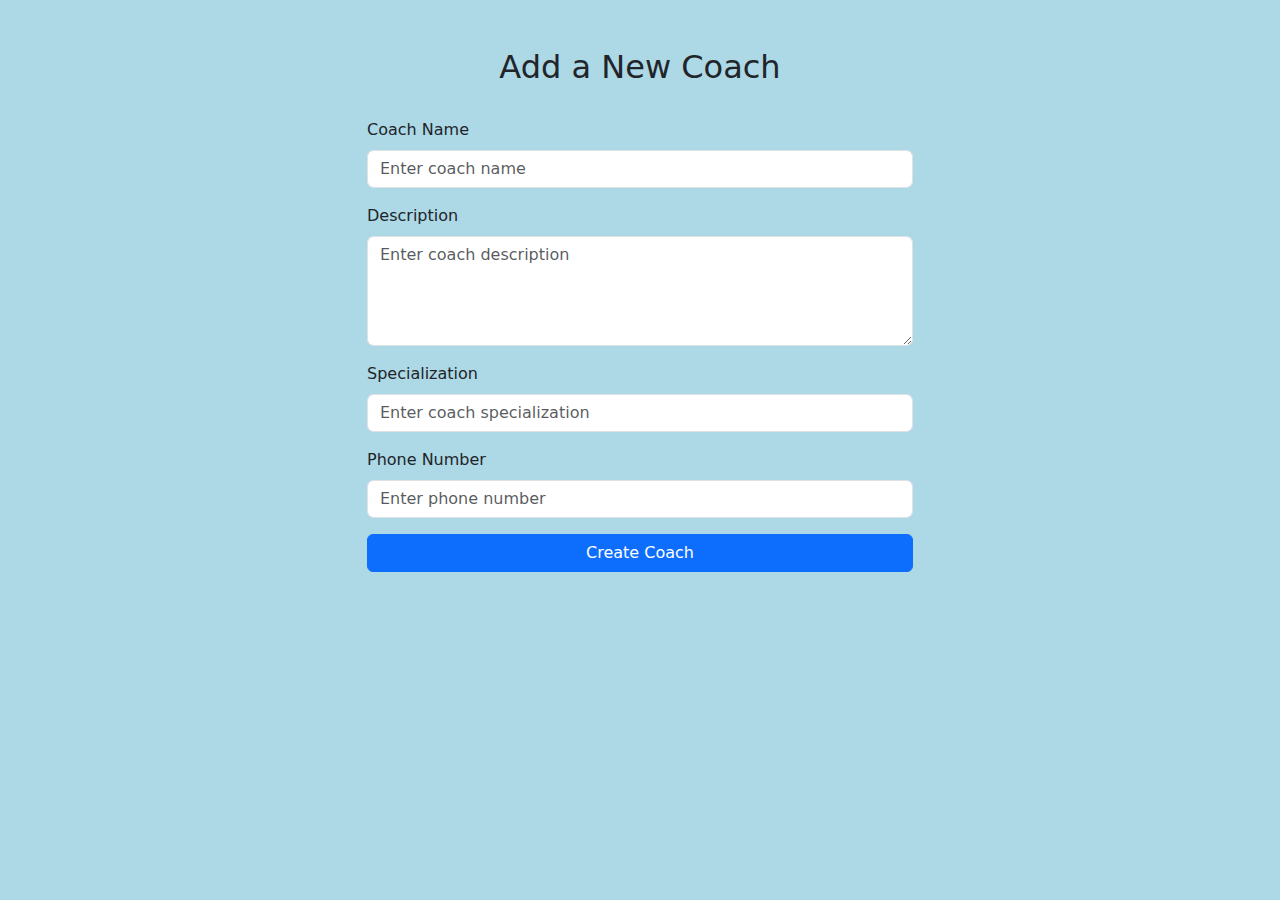
<file: src/main/resources/templates/add-coach.html>
<!DOCTYPE html>
<html xmlns:th="http://www.thymeleaf.org">
<head>
    <meta charset="UTF-8">
    <meta name="viewport" content="width=device-width, initial-scale=1.0">
    <title>Add New Coach</title>
    <link href="https://cdn.jsdelivr.net/npm/bootstrap@5.3.0/dist/css/bootstrap.min.css" rel="stylesheet">
</head>
<style>
    body {
        background-color: lightblue;
    }
</style>
<body>
<div th:replace="~{fragments/navbar :: navbar}"></div>
<div class="container">
    <h2 class="mt-5 text-center">Add a New Coach</h2>
    <div class="row justify-content-center">
        <div class="col-md-6">
            <form th:action="@{/admin-panel/add-coach}" th:object="${coachData}" th:method="post" class="mt-4">
                <div class="mb-3">
                    <label for="coachName" class="form-label">Coach Name</label>
                    <input type="text" class="form-control" id="coachName" th:field="*{name}" placeholder="Enter coach name" required>
                </div>
                <div class="mb-3">
                    <label for="coachDescription" class="form-label">Description</label>
                    <textarea class="form-control" id="coachDescription" th:field="*{description}" placeholder="Enter coach description" rows="4" required></textarea>
                </div>
                <div class="mb-3">
                    <label for="specialization" class="form-label">Specialization</label>
                    <input type="text" class="form-control" id="specialization" th:field="*{specialization}" placeholder="Enter coach specialization" required>
                </div>
                <div class="mb-3">
                    <label for="phoneNumber" class="form-label">Phone Number</label>
                    <input type="tel" class="form-control" id="phoneNumber" th:field="*{phone}" placeholder="Enter phone number" pattern="[0-9]{10}" required>
                </div>
                <button type="submit" class="btn btn-primary w-100">Create Coach</button>
            </form>
        </div>
    </div>
</div>

<script src="https://cdn.jsdelivr.net/npm/bootstrap@5.3.0/dist/js/bootstrap.bundle.min.js"></script>
</body>
</html>
</file>
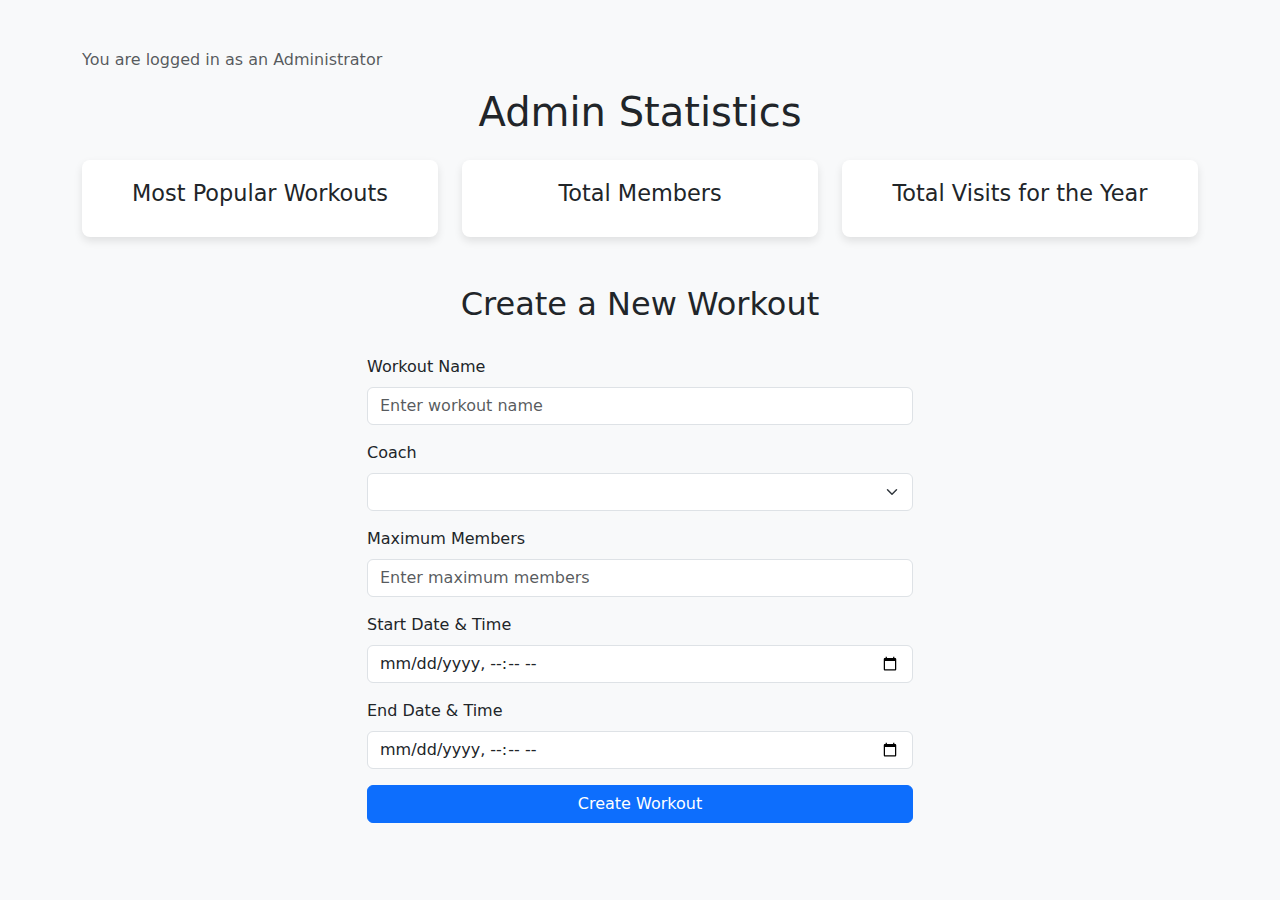
<file: src/main/resources/templates/admin-panel.html>
<!DOCTYPE html>
<html lang="en" xmlns:th="http://www.thymeleaf.org">
<head>
    <meta charset="UTF-8">
    <meta name="viewport" content="width=device-width, initial-scale=1.0">
    <title>FitLife Admin Panel</title>
    <link href="https://cdn.jsdelivr.net/npm/bootstrap@5.3.0/dist/css/bootstrap.min.css" rel="stylesheet">
    <style>
        body {
            background-color: #f8f9fa;
        }
        .stat-box {
            border-radius: 8px;
            padding: 20px;
            background-color: #ffffff;
            text-align: center;
            box-shadow: 0 4px 8px rgba(0, 0, 0, 0.1);
        }
        .stat-box h2 {
            font-size: 1.4rem;
            margin-bottom: 10px;
        }
        .stat-box .stat-number {
            font-size: 1.8rem;
            font-weight: bold;
            color: #007bff;
        }
        .navbar-custom {
            background-color: #007bff;
        }
        .navbar-custom .navbar-brand,
        .navbar-custom .nav-link {
            color: #ffffff;
        }
    </style>
</head>
<body>
<div th:replace="~{fragments/navbar :: navbar}"></div>

<div class="container my-5">

    <p class="text-muted">You are logged in as an Administrator</p>

    <h1 class="text-center mb-4">Admin Statistics</h1>
    <div class="row g-4">
        <div class="col-md-4">
            <div class="stat-box">
                <h2>Most Popular Workouts</h2>
                <div class="stat-number" th:text="${mostPopularTraining}"></div>
            </div>
        </div>
        <div class="col-md-4">
            <div class="stat-box">
                <h2>Total Members</h2>
                <div class="stat-number" th:text="${usersCount}"></div>
            </div>
        </div>
        <div class="col-md-4">
            <div class="stat-box">
                <h2>Total Visits for the Year</h2>
                <div class="stat-number" th:text="${loginCount}"></div>
            </div>
        </div>
    </div>

    <h2 class="mt-5 text-center">Create a New Workout</h2>
    <div class="row justify-content-center">
        <div class="col-md-6">
            <form th:action="@{/create-workout}" method="post" class="mt-4">
                <div class="mb-3">
                    <label for="workoutName" class="form-label">Workout Name</label>
                    <input type="text" class="form-control" id="workoutName" name="name" placeholder="Enter workout name" required>
                </div>
                <div class="mb-3">
                    <label for="coach" class="form-label">Coach</label>
                    <select class="form-select" id="coach" name="coach" required>
                        <option value="" disabled>Select a coach</option>
                        <option th:each="coach : ${allCoaches}" th:value="${coach.id}" th:text="${coach.name}"></option>
                    </select>
                </div>
                <div class="mb-3">
                    <label for="maxMembers" class="form-label">Maximum Members</label>
                    <input type="number" class="form-control" id="maxMembers" name="maxParticipants" placeholder="Enter maximum members" min="1" required>
                </div>
                <div class="mb-3">
                    <label for="startDateTime" class="form-label">Start Date & Time</label>
                    <input type="datetime-local" class="form-control" id="startDateTime" name="startTime" required>
                </div>
                <div class="mb-3">
                    <label for="endDateTime" class="form-label">End Date & Time</label>
                    <input type="datetime-local" class="form-control" id="endDateTime" name="endTime" required>
                </div>
                <button type="submit" class="btn btn-primary w-100">Create Workout</button>
            </form>
        </div>
    </div>
</div>

<script src="https://cdn.jsdelivr.net/npm/bootstrap@5.3.0/dist/js/bootstrap.bundle.min.js"></script>
</body>
</html>
</file>
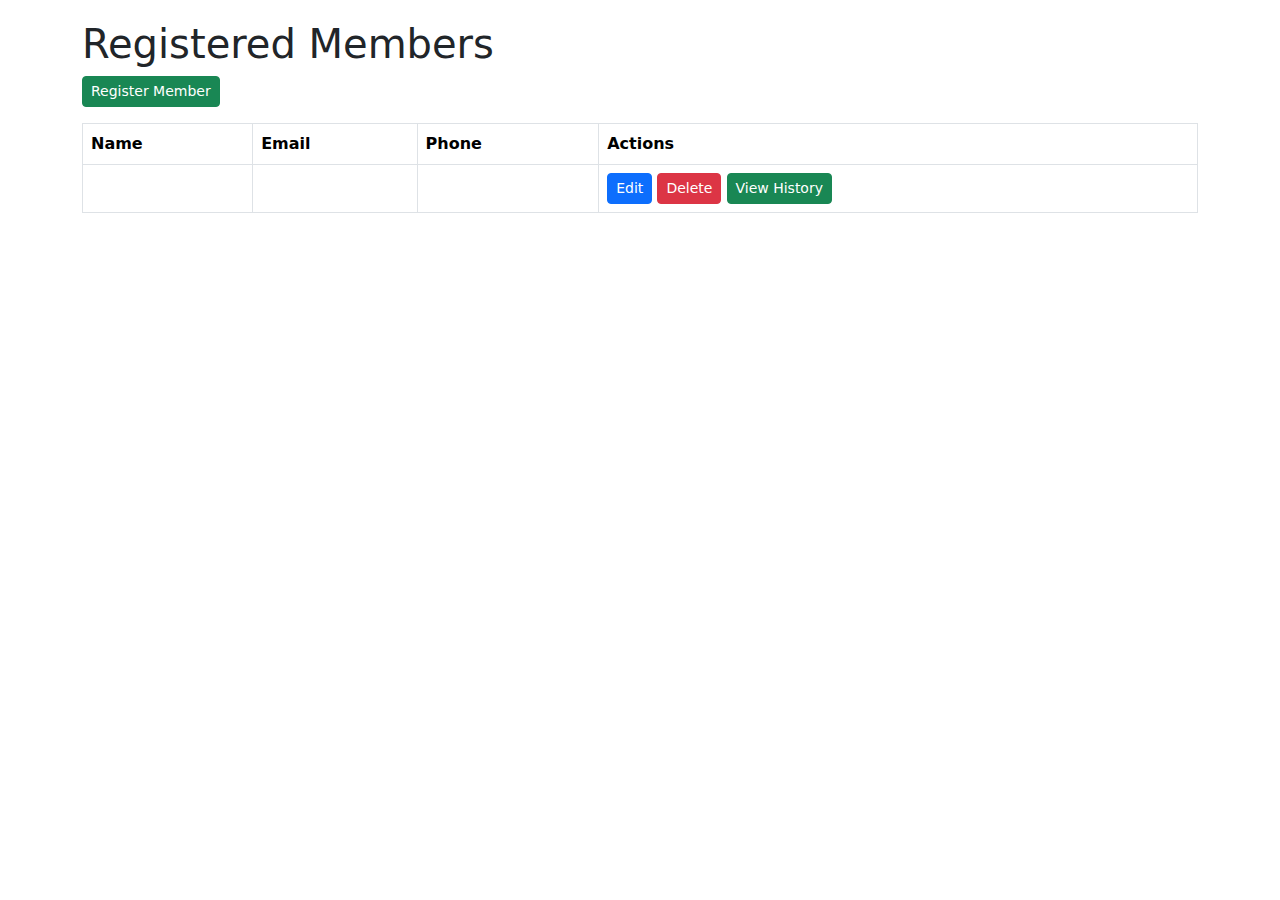
<file: src/main/resources/templates/members.html>
<!DOCTYPE html>
<html lang="en" xmlns:th="http://www.thymeleaf.org">
<head>
    <meta charset="UTF-8">
    <meta name="viewport" content="width=device-width, initial-scale=1.0">
    <title>FitLife | Members</title>
    <link href="https://cdn.jsdelivr.net/npm/bootstrap@5.3.0-alpha1/dist/css/bootstrap.min.css" rel="stylesheet" />
    <style>
        .container {
            margin-top: 20px;
        }
    </style>
</head>
<body>
<div th:replace="fragments/navbar :: navbar"></div>

<div class="container">
    <h1>Registered Members</h1>
    <a href="/register" class="btn btn-success btn-sm mb-3">Register Member</a>
    <div class="row">
        <div class="col-md-12">
            <table class="table table-bordered">
                <thead>
                <tr>
                    <th>Name</th>
                    <th>Email</th>
                    <th>Phone</th>
                    <th>Actions</th>
                </tr>
                </thead>
                <tbody>
                <tr th:each="user : ${allUsers}">
                    <td th:text="${user.name}"></td>
                    <td th:text="${user.email}"></td>
                    <td th:text="${user.phone}"></td>
                    <td>
                        <button class="btn btn-primary btn-sm" data-bs-toggle="modal" data-bs-target="#editModal"
                                th:attr="data-id=${user.id}, data-name=${user.name}, data-email=${user.email}, data-phone=${user.phone}">
                            Edit
                        </button>
                        <form th:action="@{/delete/{id}(id=${user.id})}" method="post" class="d-inline" onsubmit="return confirm('Are you sure you want to delete this user?');">
                            <input type="hidden" th:name="${_csrf.parameterName}" th:value="${_csrf.token}" />
                            <button type="submit" class="btn btn-sm btn-danger">Delete</button>
                        </form>
                        <a class="btn btn-success btn-sm" th:href="@{/view-history/{id}(id=${user.id})}">View History</a>
                    </td>
                </tr>
                </tbody>
            </table>
        </div>
    </div>
</div>

<div class="modal fade" id="editModal" tabindex="-1" aria-labelledby="editModalLabel" aria-hidden="true">
    <div class="modal-dialog">
        <div class="modal-content">
            <div class="modal-header">
                <h5 class="modal-title" id="editModalLabel">Edit Member</h5>
                <button type="button" class="btn-close" data-bs-dismiss="modal" aria-label="Close"></button>
            </div>
            <div class="modal-body">
                <form id="editForm" action="/edit/0" method="post">
                    <input type="hidden" th:name="${_csrf.parameterName}" th:value="${_csrf.token}" />
                    <input type="hidden" id="editId" name="id">
                    <div class="mb-3">
                        <label for="editName" class="form-label">Name</label>
                        <input type="text" class="form-control" id="editName" name="name" required>
                    </div>
                    <div class="mb-3">
                        <label for="editEmail" class="form-label">Email</label>
                        <input type="email" class="form-control" id="editEmail" name="email" required>
                    </div>
                    <div class="mb-3">
                        <label for="editPhoneNumber" class="form-label">Phone Number</label>
                        <input type="tel" class="form-control" id="editPhoneNumber" name="phone" required>
                    </div>
                    <button type="submit" class="btn btn-success">Save Changes</button>
                </form>
            </div>
        </div>
    </div>
</div>

<script src="https://cdn.jsdelivr.net/npm/bootstrap@5.3.0-alpha1/dist/js/bootstrap.bundle.min.js"></script>
<script>
    document.getElementById('editModal').addEventListener('show.bs.modal', function (event) {
        const button = event.relatedTarget; // Button that triggered the modal
        const id = button.getAttribute('data-id');
        const name = button.getAttribute('data-name');
        const email = button.getAttribute('data-email');
        const phone = button.getAttribute('data-phone');

        const modal = this;
        modal.querySelector('#editId').value = id;
        modal.querySelector('#editName').value = name;
        modal.querySelector('#editEmail').value = email;
        modal.querySelector('#editPhoneNumber').value = phone;

        const formAction = `/edit/${id}`;
        modal.querySelector('form').setAttribute('action', formAction);
    });
</script>
</body>
</html>
</file>
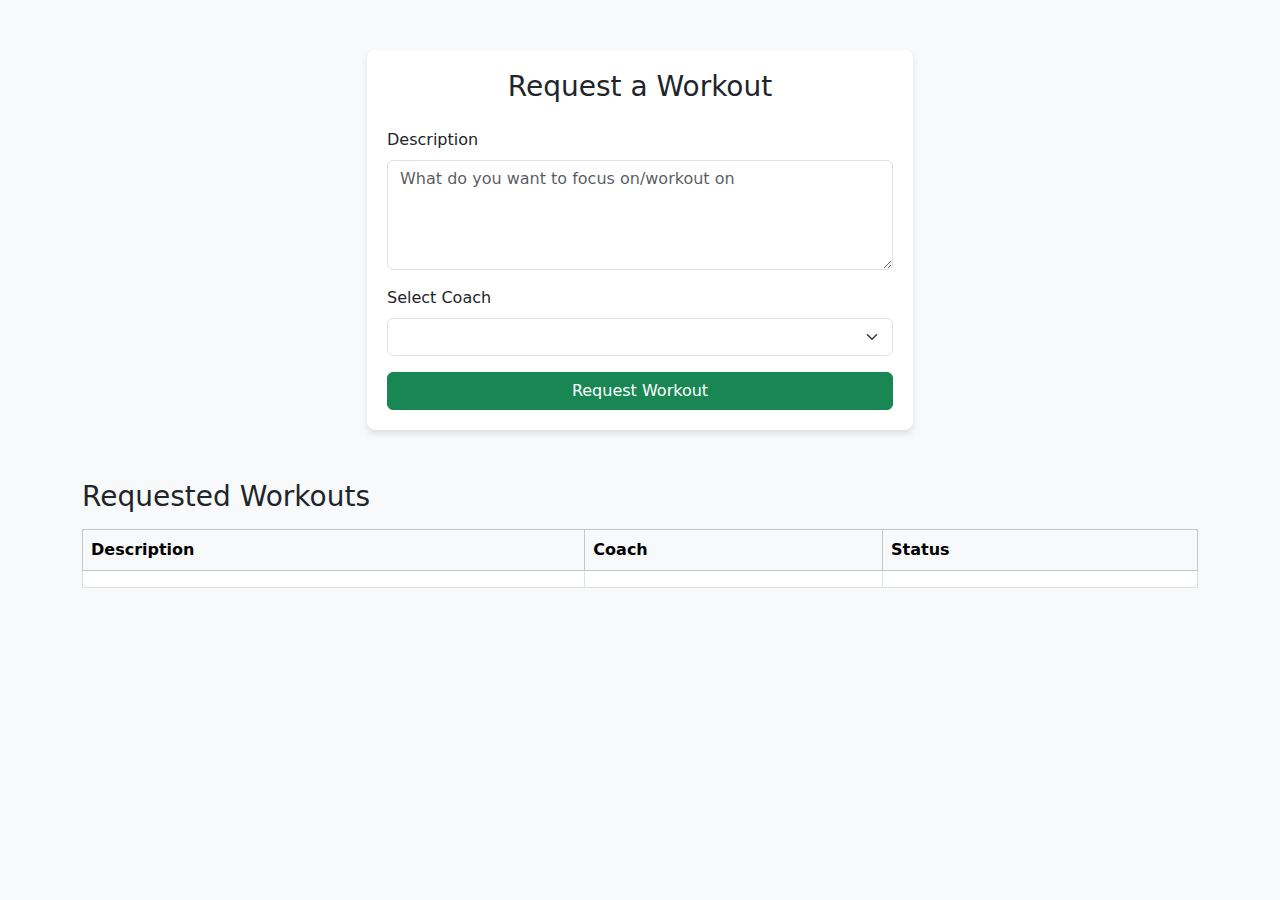
<file: src/main/resources/templates/personal-workout.html>
<!DOCTYPE html>
<html lang="en" xmlns:th="http://www.thymeleaf.org">
<head>
    <meta charset="UTF-8">
    <meta name="viewport" content="width=device-width, initial-scale=1.0">
    <title>Request Workout</title>
    <link href="https://cdn.jsdelivr.net/npm/bootstrap@5.3.0-alpha1/dist/css/bootstrap.min.css" rel="stylesheet" />
    <style>
        body {
            background-color: #f8f9fa;
        }

        .form-container {
            margin-top: 50px;
            padding: 20px;
            background-color: white;
            border-radius: 8px;
            box-shadow: 0px 4px 6px rgba(0, 0, 0, 0.1);
        }

        .table-container {
            margin-top: 50px;
        }
    </style>
</head>
<body>
<div th:replace="~{fragments/navbar :: navbar}"></div>

<div class="container">
    <div class="row justify-content-center">
        <div class="col-md-6">
            <div class="form-container">
                <h3 class="mb-4 text-center">Request a Workout</h3>
                <form th:action="@{/request-workout}" th:method="post" th:object="${personalTrainingData}">
                    <div class="mb-3">
                        <label for="description" class="form-label">Description</label>
                        <textarea class="form-control" id="description" th:field="*{description}" rows="4" placeholder="What do you want to focus on/workout on"></textarea>
                    </div>
                    <div class="mb-3">
                        <label for="coach" class="form-label">Select Coach</label>
                        <select class="form-select" id="coach" th:field="*{coachId}">
                            <option value="" disabled>Select a coach</option>
                            <option th:each="coach : ${coaches}"
                                    th:value="${coach.id}"
                                    th:text="${coach.name}"></option>
                        </select>
                    </div>
                    <div class="d-grid">
                        <button type="submit" class="btn btn-success">Request Workout</button>
                    </div>
                </form>
            </div>
        </div>
    </div>
    <div class="table-container">
        <h3 class="mt-4">Requested Workouts</h3>
        <table class="table table-bordered mt-3">
            <thead class="table-light">
            <tr>
                <th>Description</th>
                <th>Coach</th>
                <th>Status</th>
            </tr>
            </thead>
            <tbody>
            <tr th:each="request : ${personalTrainingRequest}">
                <td th:text="${request.description}"></td>
                <td th:text="${request.coachName}"></td>
                <td th:text="${request.status}"></td>
            </tr>
            </tbody>
        </table>
    </div>
</div>

<script src="https://cdn.jsdelivr.net/npm/bootstrap@5.3.0-alpha1/dist/js/bootstrap.bundle.min.js"></script>
</body>
</html>
</file>
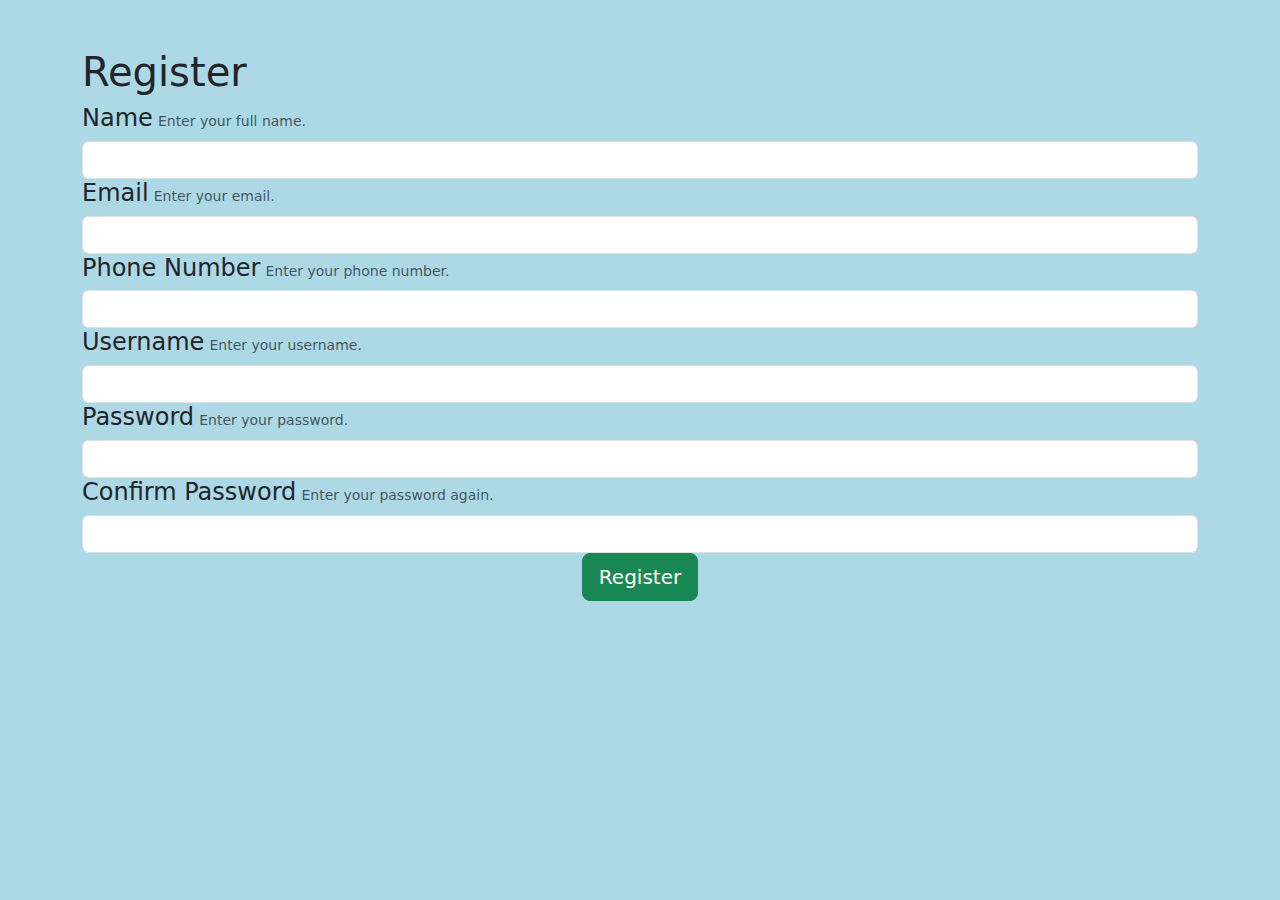
<file: src/main/resources/templates/register-admin.html>
<!DOCTYPE html>
<html lang="en" xmlns:th="http://www.thymeleaf.org">
<head>
  <meta charset="UTF-8">
  <meta name="viewport" content="width=device-width, initial-scale=1.0">
  <title>FitLife | Register Admin</title>
  <link href="https://cdn.jsdelivr.net/npm/bootstrap@5.3.0/dist/css/bootstrap.min.css" rel="stylesheet">
</head>
<style>
  body {
      background-color: lightblue;
  }
</style>
<body>

<div th:replace="~{fragments/navbar :: navbar}"></div>
<div class="container mt-5">
  <h1>Register</h1>

  <form th:method="POST"
        th:object="${registerData}"
        th:action="@{/register-admin}">

    <div class="form-group">
      <label for="name" class="h4 mb-2">Name</label>
      <small class="form-text text-muted">Enter your full name.</small>
      <input
              type="text"
              class="form-control"
              id="name"
              name="name"
              th:field="*{name}"
              th:errorclass="'is-invalid alert-danger'" required minlength="3" maxlength="20"
      />
      <small th:each="error: ${#fields.errors('name')}" th:text="${error}" class="invalid-feedback text-danger"></small>
    </div>

    <div class="form-group">
      <label for="email" class="h4 mb-2">Email</label>
      <small class="form-text text-muted">Enter your email.</small>
      <input
              type="text"
              class="form-control"
              id="email"
              name="email"
              th:field="*{email}"
              th:errorclass="'is-invalid alert-danger'" required minlength="3" maxlength="30"
      />
      <small th:each="error: ${#fields.errors('email')}" th:text="${error}" class="invalid-feedback text-danger"></small>
    </div>

    <div class="form-group">
      <label for="phone" class="h4 mb-2">Phone Number</label>
      <small class="form-text text-muted">Enter your phone number.</small>
      <input
              type="text"
              class="form-control"
              id="phone"
              name="phone"
              th:field="*{phone}"
              th:errorclass="'is-invalid alert-danger'" required minlength="3" maxlength="20"
      />
      <small th:each="error: ${#fields.errors('phone')}" th:text="${error}" class="invalid-feedback text-danger"></small>
    </div>

    <div class="form-group">
      <label for="username" class="h4 mb-2">Username</label>
      <small class="form-text text-muted">Enter your username.</small>
      <input
              type="text"
              class="form-control"
              id="username"
              name="username"
              th:field="*{username}"
              th:errorclass="'is-invalid alert-danger'" required minlength="3" maxlength="20"
      />
      <small th:each="error: ${#fields.errors('username')}" th:text="${error}" class="invalid-feedback text-danger"></small>
    </div>

    <div class="form-group">
      <label for="password" class="h4 mb-2">Password</label>
      <small class="form-text text-muted">Enter your password.</small>
      <input
              type="password"
              class="form-control"
              id="password"
              name="password"
              th:field="*{password}"
              th:errorclass="'is-invalid alert-danger'" required minlength="3" maxlength="20"
      />
      <small th:each="error: ${#fields.errors('password')}" th:text="${error}" class="invalid-feedback text-danger"></small>
    </div>

    <div class="form-group">
      <label for="confirmPassword" class="h4 mb-2">Confirm Password</label>
      <small class="form-text text-muted">Enter your password again.</small>
      <input
              type="password"
              class="form-control"
              id="confirmPassword"
              name="confirmPassword"
              th:field="*{confirmPassword}"
              th:errorclass="'is-invalid alert-danger'" required minlength="3" maxlength="20"
      />
      <small th:each="error: ${#fields.errors('confirmPassword')}" th:text="${error}" class="invalid-feedback text-danger"></small>
    </div>

    <div class="form-group">
      <div class="d-flex justify-content-center">
        <button type="submit" class="btn btn-success btn-lg">Register</button>
      </div>
    </div>
  </form>
</div>
</body>
</html>
</file>
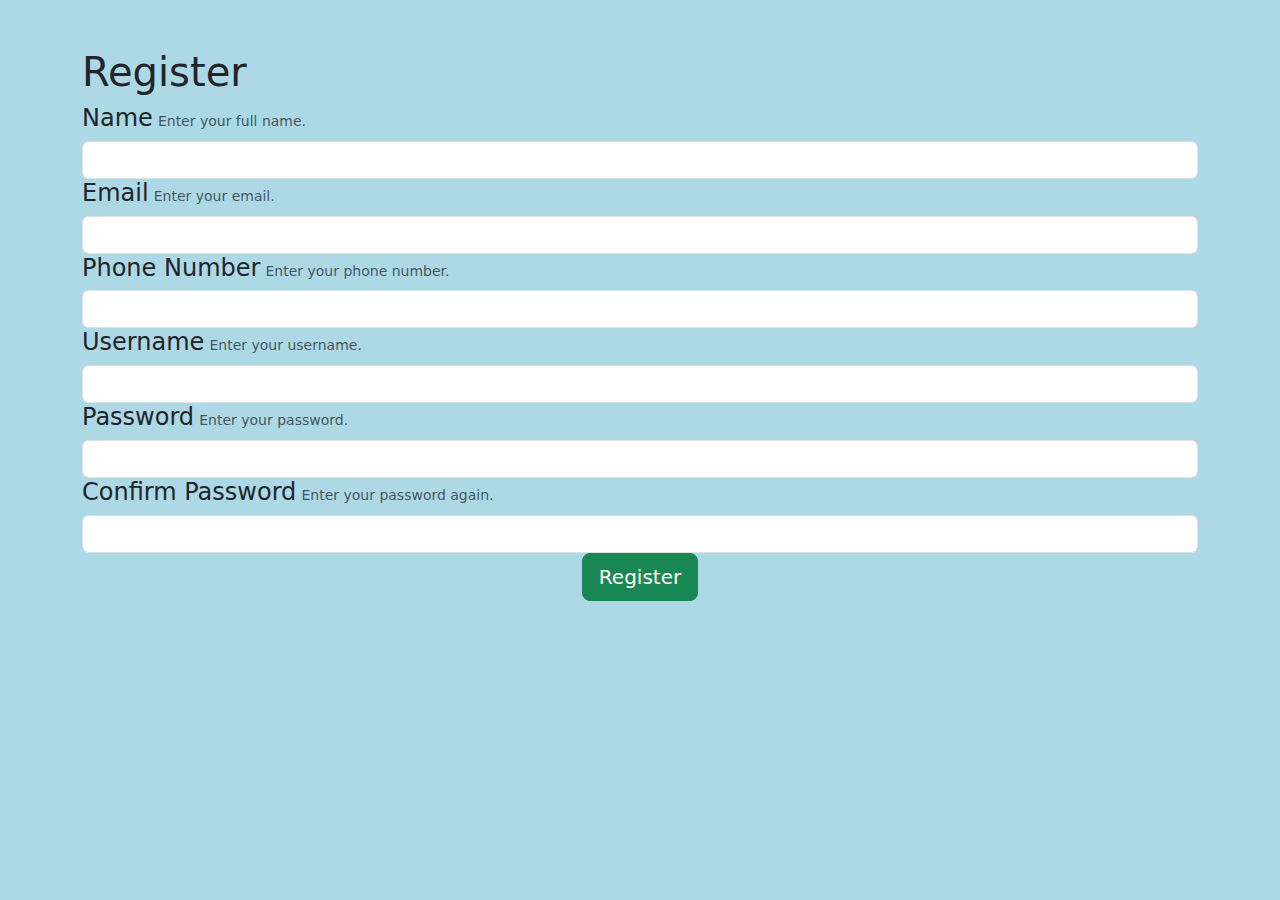
<file: src/main/resources/templates/register.html>
<!DOCTYPE html>
<html lang="en" xmlns:th="http://www.thymeleaf.org">
<head>
    <meta charset="UTF-8">
    <meta name="viewport" content="width=device-width, initial-scale=1.0">
    <title>FitLife | Register</title>
    <link href="https://cdn.jsdelivr.net/npm/bootstrap@5.3.0/dist/css/bootstrap.min.css" rel="stylesheet">
</head>
<style>
    body {
        background-color: lightblue;
    }
</style>
<body >
<div th:replace="~{fragments/navbar :: navbar}"></div>
<div class="container mt-5">
    <h1>Register</h1>

    <form th:method="POST"
          th:object="${registerData}"
          th:action="@{/register}">

        <div class="form-group">
            <label for="name" class="h4 mb-2">Name</label>
            <small class="form-text text-muted">Enter your full name.</small>
            <input
                    type="text"
                    class="form-control"
                    id="name"
                    name="name"
                    th:field="*{name}"
                    th:errorclass="'is-invalid alert-danger'" required minlength="3" maxlength="20"
            />
            <small th:each="error: ${#fields.errors('name')}" th:text="${error}" class="invalid-feedback text-danger"></small>
        </div>

        <div class="form-group">
            <label for="email" class="h4 mb-2">Email</label>
            <small class="form-text text-muted">Enter your email.</small>
            <input
                    type="text"
                    class="form-control"
                    id="email"
                    name="email"
                    th:field="*{email}"
                    th:errorclass="'is-invalid alert-danger'" required minlength="3" maxlength="30"
            />
            <small th:each="error: ${#fields.errors('email')}" th:text="${error}" class="invalid-feedback text-danger"></small>
        </div>

        <div class="form-group">
            <label for="phone" class="h4 mb-2">Phone Number</label>
            <small class="form-text text-muted">Enter your phone number.</small>
            <input
                    type="text"
                    class="form-control"
                    id="phone"
                    name="phone"
                    th:field="*{phone}"
                    th:errorclass="'is-invalid alert-danger'" required minlength="3" maxlength="20"
            />
            <small th:each="error: ${#fields.errors('phone')}" th:text="${error}" class="invalid-feedback text-danger"></small>
        </div>

        <div class="form-group">
            <label for="username" class="h4 mb-2">Username</label>
            <small class="form-text text-muted">Enter your username.</small>
            <input
                    type="text"
                    class="form-control"
                    id="username"
                    name="username"
                    th:field="*{username}"
                    th:errorclass="'is-invalid alert-danger'" required minlength="3" maxlength="20"
            />
            <small th:each="error: ${#fields.errors('username')}" th:text="${error}" class="invalid-feedback text-danger"></small>
        </div>

        <div class="form-group">
            <label for="password" class="h4 mb-2">Password</label>
            <small class="form-text text-muted">Enter your password.</small>
            <input
                    type="password"
                    class="form-control"
                    id="password"
                    name="password"
                    th:field="*{password}"
                    th:errorclass="'is-invalid alert-danger'" required minlength="3" maxlength="20"
            />
            <small th:each="error: ${#fields.errors('password')}" th:text="${error}" class="invalid-feedback text-danger"></small>
        </div>

        <div class="form-group">
            <label for="confirmPassword" class="h4 mb-2">Confirm Password</label>
            <small class="form-text text-muted">Enter your password again.</small>
            <input
                    type="password"
                    class="form-control"
                    id="confirmPassword"
                    name="confirmPassword"
                    th:field="*{confirmPassword}"
                    th:errorclass="'is-invalid alert-danger'" required minlength="3" maxlength="20"
            />
            <small th:each="error: ${#fields.errors('confirmPassword')}" th:text="${error}" class="invalid-feedback text-danger"></small>
        </div>

        <div class="form-group">
            <div class="d-flex justify-content-center">
                <button type="submit" class="btn btn-success btn-lg">Register</button>
            </div>
        </div>
    </form>
</div>
</body>
</html>
</file>
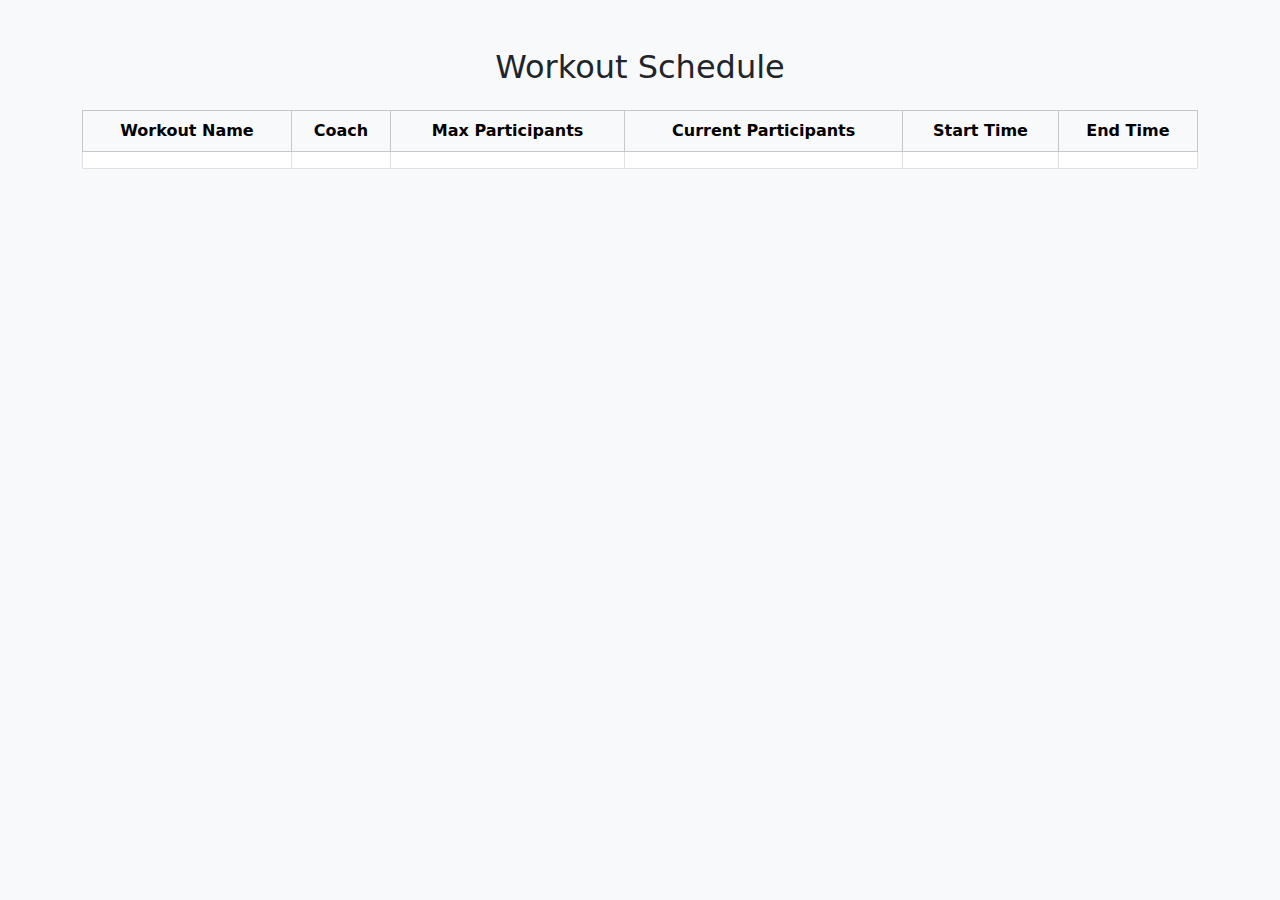
<file: src/main/resources/templates/schedule.html>
<!DOCTYPE html>
<html lang="en" xmlns:th="http://www.thymeleaf.org">
<head>
    <meta charset="UTF-8">
    <meta name="viewport" content="width=device-width, initial-scale=1.0">
    <title>FitLife | Schedule</title>
    <link href="https://cdn.jsdelivr.net/npm/bootstrap@5.3.0/dist/css/bootstrap.min.css" rel="stylesheet">
    <style>
        body {
            background-color: #f8f9fa;
        }
        .schedule-table {
            border: 1px solid #dee2e6;
        }
        .schedule-table th, .schedule-table td {
            text-align: center;
            vertical-align: middle;
        }
    </style>
</head>

<body>
<div th:replace="fragments/navbar :: navbar"></div>
<div class="container my-5">
    <h2 class="text-center mb-4">Workout Schedule</h2>
    <table class="table table-bordered schedule-table">
        <thead class="table-light">
        <tr>
            <th>Workout Name</th>
            <th>Coach</th>
            <th>Max Participants</th>
            <th>Current Participants</th>
            <th>Start Time</th>
            <th>End Time</th>
        </tr>
        </thead>
        <tbody>
        <tr th:each="schedule : ${schedules}">
            <td th:text="${schedule.name}"></td>
            <td th:text="${schedule.coach}"></td>
            <td th:text="${schedule.maxParticipants}"></td>
            <td th:text="${schedule.currentParticipants}"></td>
            <td th:text="${#temporals.format(schedule.startTime, 'hh:mm a')}"></td>
            <td th:text="${#temporals.format(schedule.endTime, 'hh:mm a')}"></td>
        </tr>
        </tbody>
    </table>
</div>

<script src="https://cdn.jsdelivr.net/npm/bootstrap@5.3.0/dist/js/bootstrap.bundle.min.js"></script>
</body>
</html>
</file>
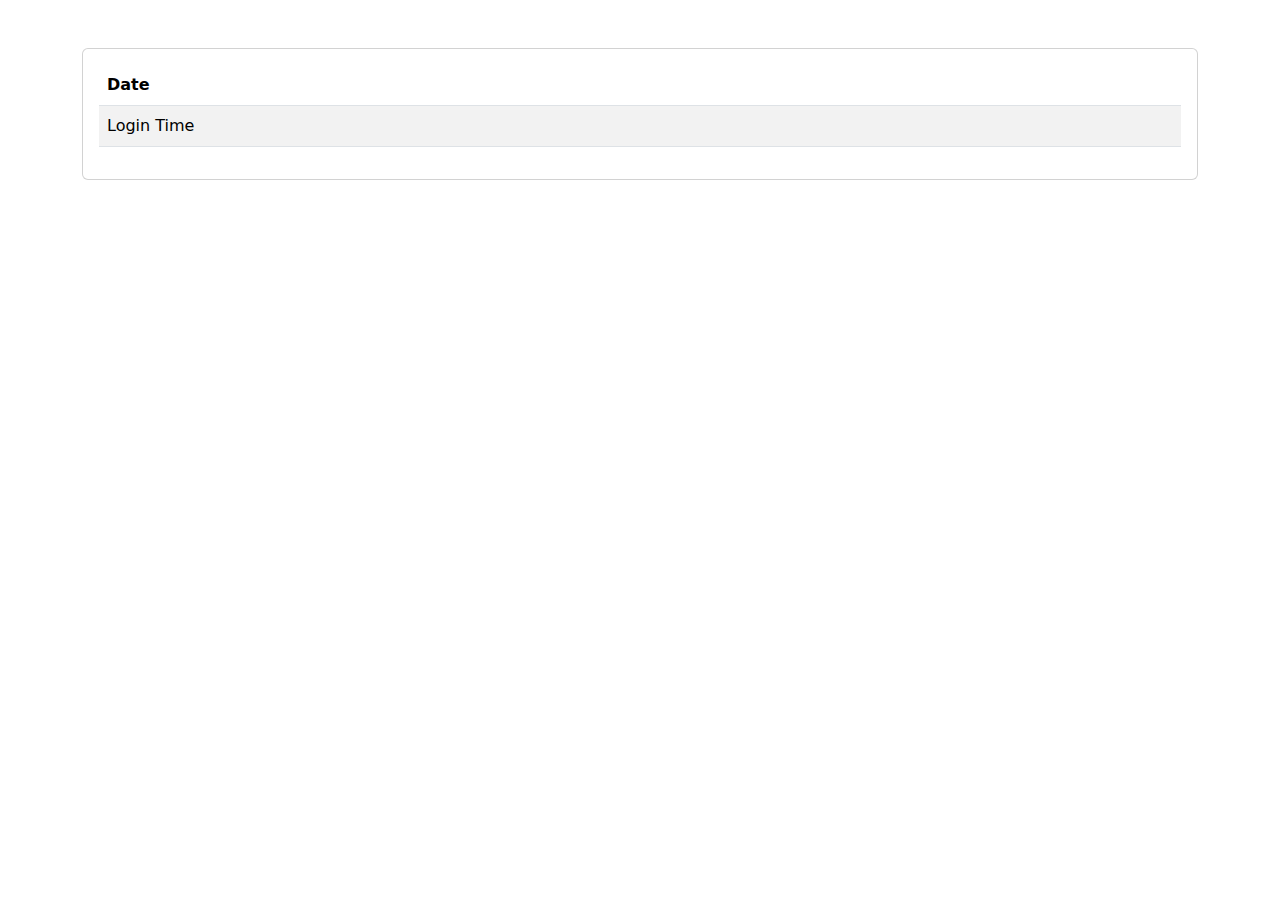
<file: src/main/resources/templates/view-history.html>
<!DOCTYPE html>
<html lang="en" xmlns:th="http://www.thymeleaf.org">
<head>
    <meta charset="UTF-8">
    <meta name="viewport" content="width=device-width, initial-scale=1.0">
    <title>Login History</title>
    <link href="https://cdn.jsdelivr.net/npm/bootstrap@5.3.0-alpha1/dist/css/bootstrap.min.css" rel="stylesheet" />
</head>
<body>

<div class="container mt-5">

    <div class="card">
        <div class="card-body">
            <table class="table table-striped">
                <thead>
                <tr>
                    <th>Date</th>

                </tr>
                </thead>
                <tbody>
                <tr th:each="history : ${loginHistory}">
                    <td th:text="${history.loginTime}">Login Time</td>

                </tr>
                </tbody>
            </table>
        </div>
    </div>
</div>

<script src="https://cdn.jsdelivr.net/npm/@popperjs/core@2.11.6/dist/umd/popper.min.js"></script>
<script src="https://cdn.jsdelivr.net/npm/bootstrap@5.3.0-alpha1/dist/js/bootstrap.min.js"></script>

</body>
</html>
</file>
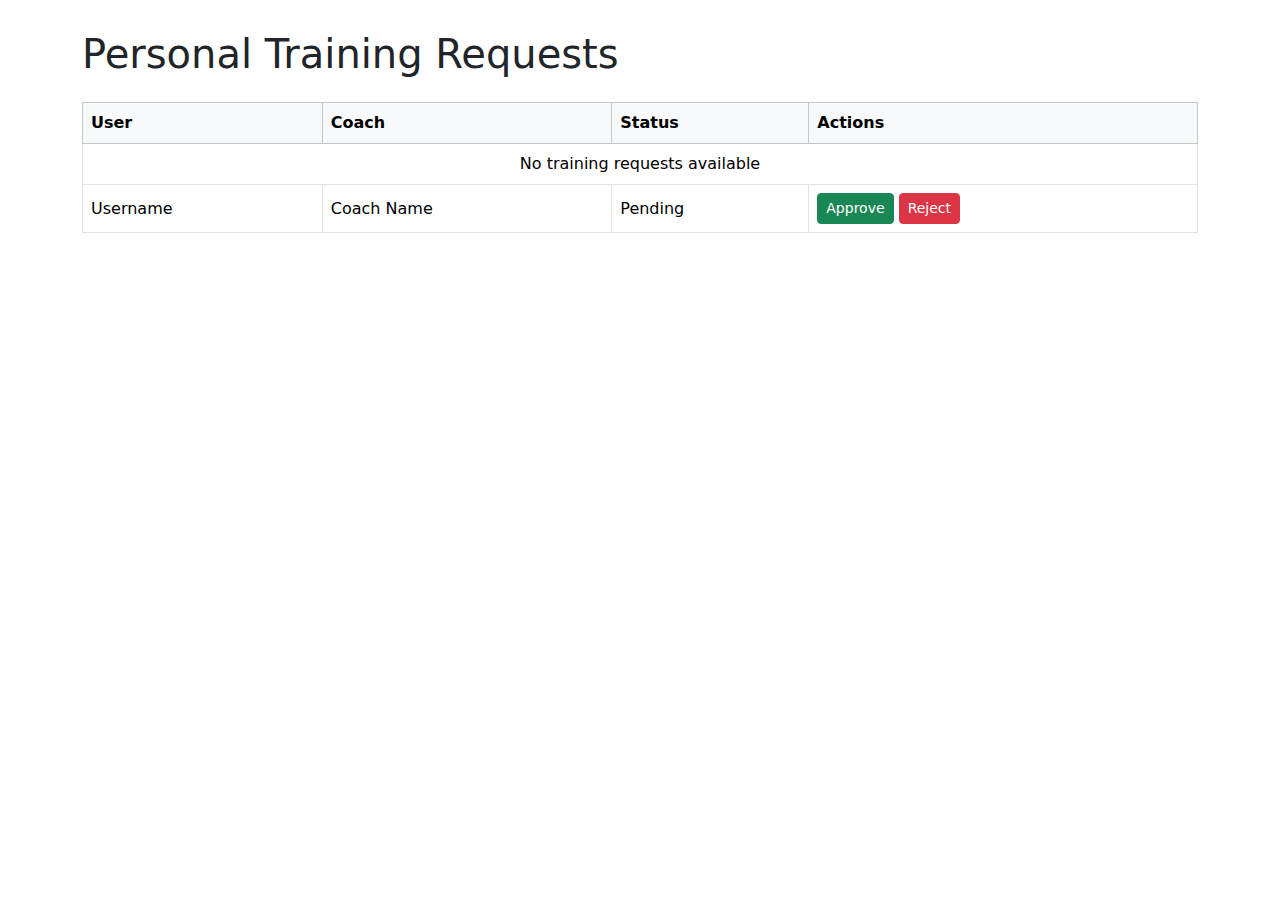
<file: src/main/resources/templates/workoutRequests.html>
<!DOCTYPE html>
<html lang="en" xmlns:th="http://www.thymeleaf.org">
<head>
    <meta charset="UTF-8">
    <meta name="viewport" content="width=device-width, initial-scale=1.0">
    <title>Personal Training Requests</title>
    <link href="https://cdn.jsdelivr.net/npm/bootstrap@5.3.0-alpha1/dist/css/bootstrap.min.css" rel="stylesheet" />
    <style>
        .container {
            margin-top: 30px;
        }

        .table th, .table td {
            vertical-align: middle;
        }
    </style>
</head>
<body>
<div th:replace="fragments/navbar :: navbar"></div>

<div class="container">
    <h1 class="mb-4">Personal Training Requests</h1>
    <table class="table table-bordered">
        <thead class="table-light">
        <tr>
            <th>User</th>
            <th>Coach</th>
            <th>Status</th>
            <th>Actions</th>
        </tr>
        </thead>
        <tbody>
        <tr th:if="${trainingRequests == null or trainingRequests.isEmpty()}">
            <td colspan="4" class="text-center">No training requests available</td>
        </tr>
        <tr th:each="request : ${trainingRequests}">
            <td th:text="${request.user.username}">Username</td>
            <td th:text="${request.coach.name}">Coach Name</td>
            <td th:text="${request.status}">Pending</td>
            <td>
                <form th:action="@{/workoutRequests/{id}/approve(id=${request.id})}" method="post" enctype="application/x-www-form-urlencoded" style="display: inline;">
                    <input type="hidden" th:name="${_csrf.parameterName}" th:value="${_csrf.token}" />
                    <button type="submit" class="btn btn-success btn-sm">Approve</button>
                </form>

                <form th:action="@{/workoutRequests/{id}/reject(id=${request.id})}" method="post" enctype="application/x-www-form-urlencoded" style="display: inline;">
                    <input type="hidden" th:name="${_csrf.parameterName}" th:value="${_csrf.token}" />
                    <button type="submit" class="btn btn-danger btn-sm">Reject</button>
                </form>
            </td>
        </tr>
        </tbody>
    </table>
</div>

<script src="https://cdn.jsdelivr.net/npm/bootstrap@5.3.0-alpha1/dist/js/bootstrap.bundle.min.js"></script>
</body>
</html>
</file>
